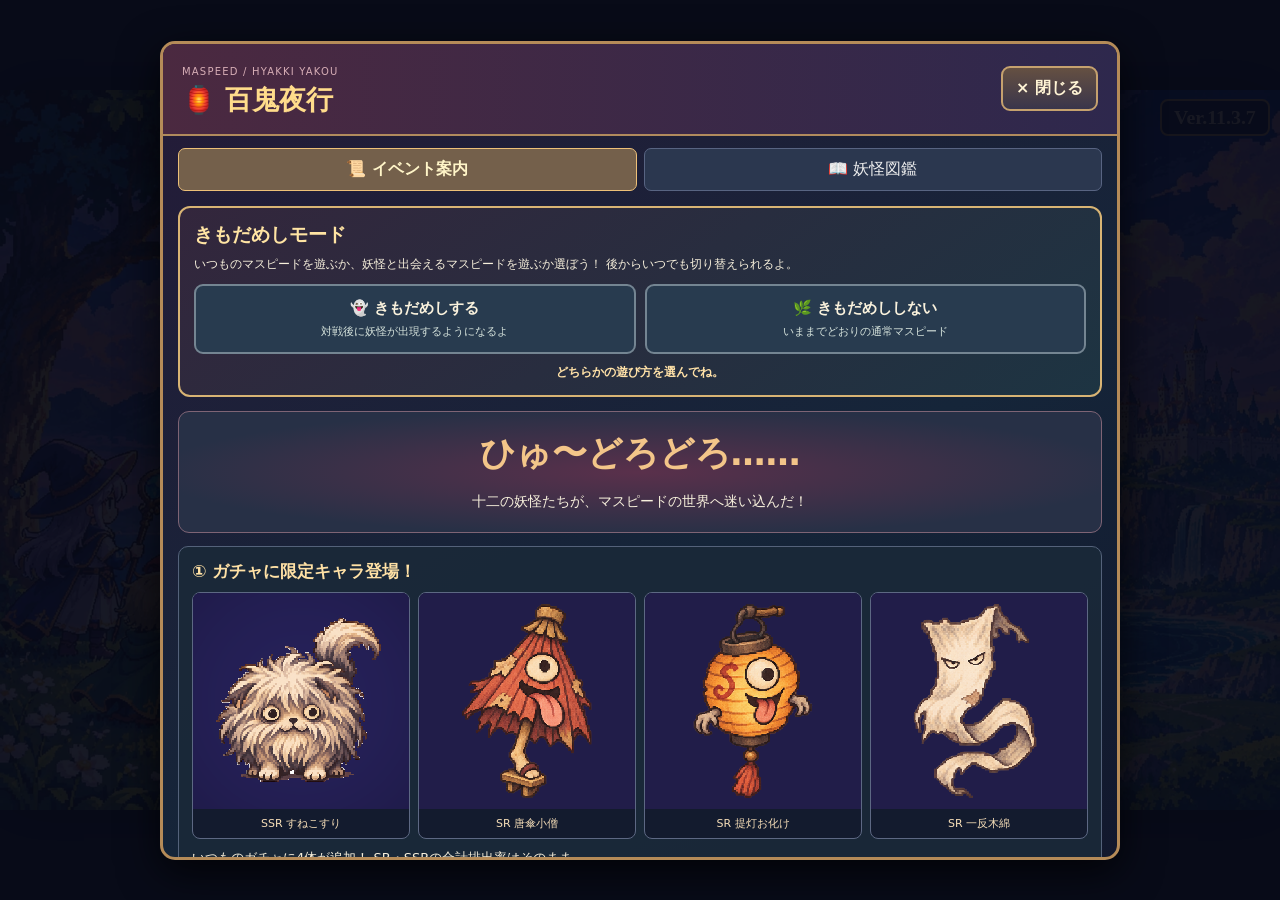
<file: coin-adventure.html>
<!doctype html><html lang="ja"><head><meta charset="utf-8"><meta name="viewport" content="width=device-width, initial-scale=1, viewport-fit=cover"><meta name="theme-color" content="#15254b"><title>マスピード｜マスコインを稼ぐ冒険</title><style>
:root{color-scheme:dark;--gold:#f7d978;--bg:#0d1530}*{box-sizing:border-box}body{margin:0;background:radial-gradient(ellipse at 50% 1%,#263e78,#0b142f 70%);font-family:system-ui,-apple-system,"Hiragino Kaku Gothic ProN",sans-serif;color:#f9eed0;min-height:100dvh;padding:max(12px,env(safe-area-inset-top)) 12px max(12px,env(safe-area-inset-bottom))}a{color:inherit;text-decoration:none}button,a{touch-action:manipulation}button{cursor:pointer;font:inherit;font-weight:850}header{width:min(100%,1020px);margin:0 auto 10px;display:flex;justify-content:space-between;gap:10px;align-items:center;flex-wrap:wrap}h1{font-size:clamp(17px,3.5vw,27px);margin:0;color:#ffe9a5;text-shadow:0 2px #181127}.back{border:2px solid #bfa25b;background:#203665;border-radius:9px;padding:10px 12px;font-weight:850;font-size:13px}.wallet{background:#101c3e;border:1px solid #bfa05c;border-radius:9px;padding:7px 12px;color:#fff1c0;font-size:clamp(12px,2vw,15px);font-weight:850}main{width:min(100%,1020px);margin:auto}.topbar{display:flex;justify-content:space-between;align-items:center;gap:8px;flex-wrap:wrap;margin:8px 0}.topbar>*{font-size:clamp(12px,2vw,16px);font-weight:850}.help{background:#192d53;border:1px solid #5973a2;border-radius:8px;padding:8px 12px;line-height:1.5}.board{position:relative;border:5px solid #d5ac60;border-radius:13px;overflow:hidden;box-shadow:0 18px 55px #0007,inset 0 0 0 3px #83653f;background:#8bd4f8;isolation:isolate;touch-action:manipulation}canvas{display:block;width:100%;height:auto;aspect-ratio:16/9;image-rendering:pixelated;touch-action:manipulation;cursor:pointer}.hud{pointer-events:none;position:absolute;inset:9px 12px auto;display:flex;justify-content:space-between;gap:8px;color:#fff;font-size:clamp(11px,2vw,17px);font-weight:950;text-shadow:2px 2px 0 #153052,-1px -1px #153052}.hud span{background:#09193378;border-radius:6px;padding:5px 8px}.modal{position:absolute;inset:0;background:#09132cc9;z-index:5;display:grid;place-items:center;padding:14px}.modal[hidden]{display:none}.panel{width:min(94%,440px);padding:clamp(14px,3vw,28px);border:3px solid var(--gold);border-radius:14px;background:linear-gradient(#273e70,#122345);text-align:center;box-shadow:0 10px 60px #000b}.panel h2{font-size:clamp(23px,4.3vw,34px);margin:0 0 13px;color:#ffe79b}.panel p{line-height:1.6;margin:9px 0;font-size:clamp(13px,2.3vw,16px)}.panel .hero{height:80px;max-width:90px;object-fit:contain;image-rendering:pixelated;display:block;margin:0 auto 8px;filter:drop-shadow(0 6px 4px #0008)}.panel .reward{font-size:clamp(20px,4vw,30px);font-weight:950;color:var(--gold);text-shadow:0 3px #412b12}.button{border:2px solid #ffe49f;border-radius:11px;background:linear-gradient(#fce4a3,#d29e45);color:#37220d;padding:13px 21px;min-height:48px;font-weight:950}.button.secondary{border-color:#8ba3d6;background:#223f74;color:#f5e7bf}.actions{display:flex;flex-wrap:wrap;justify-content:center;gap:10px;margin-top:12px}#jump{display:block;width:min(100%,360px);margin:16px auto;background:linear-gradient(180deg,#ffe6a4,#dca63f);color:#40260c;border:3px solid #fff0c8;box-shadow:0 7px 0 #90621f;border-radius:16px;font-size:clamp(22px,4vw,31px);font-weight:1000;min-height:70px}#jump:active{transform:translateY(4px);box-shadow:0 3px #90621f}#jump:disabled{opacity:.55}.rules{text-align:center;line-height:1.7;color:#cbd8f6;font-size:clamp(11px,2vw,14px);margin:10px auto;max-width:820px}.badge{display:inline-block;border:1px solid #ba9c58;padding:4px 9px;border-radius:7px;font-weight:700;color:#ffe7a9}.paused{color:#ffd778}@media(max-width:600px){body{padding-left:5px;padding-right:5px}.board{border-width:3px;border-radius:7px}header{padding:5px;gap:6px}.wallet{padding:6px 9px}#jump{margin:12px auto;min-height:65px}.rules{padding:0 8px}.panel{max-width:380px}}
@media(max-width:600px), (max-height:630px) and (max-width:800px){
 .modal{position:fixed;inset:0;z-index:99;padding:14px;background:#08142be8}
 .panel{width:min(95vw,410px);max-height:calc(100dvh - 28px);overflow-y:auto;padding:clamp(13px,3vw,23px)}
 .panel .hero{height:67px;margin-bottom:5px}
 .panel h2{margin-bottom:7px}
 .panel p{margin:6px 0}
}
</style></head><body><header><a class="back" href="./index.html">← マスピードに戻る</a><h1>🪙 マスコインを稼ぐ冒険 <small style="font-size:12px;color:#f8d67a">開発者プレビュー</small></h1><div class="wallet" id="wallet">🪙 0 マスコイン</div></header><main><div class="topbar"><span class="help">🎮 自動で走るよ！ タップ・スペースでジャンプ</span><button id="soundToggle" type="button" class="badge" style="background:#1a3158;color:#ffe7a9;cursor:pointer">🔊 BGM ON</button><span class="badge" id="activeAvatar">選択中：キャラ</span></div><div class="board"><canvas id="game" width="960" height="540" aria-label="自動で進む横スクロール式コイン集めゲーム。タップかスペースキーでジャンプ"></canvas><div class="hud"><span id="hudCoin">🪙 拾ったコイン 0</span><span id="hudEnemy">⚔ 倒した敵 0</span><span id="hudProgress">進行 0%</span></div><div id="panelOverlay" class="modal"><div class="panel"><img class="hero" id="panelAvatar" alt="装備中のアバター"><h2 id="panelTitle">マスコイン大冒険！</h2><p id="panelBody">コインを拾い、スライムを踏んで稼ごう！<br>敵に横から当たったり、穴に落ちるとゲームオーバー。</p><div class="reward" id="panelReward">🪙 ゴールボーナス +50</div><div class="actions"><button class="button" id="start">▶ 冒険を始める</button><a class="button secondary" href="./index.html">タイトルへ</a></div></div></div></div><button id="jump" type="button">↑ ジャンプ！</button><p class="rules">コイン1枚＝5マスコイン / スライム1体＝10マスコイン / ゴール＝50マスコイン。失敗した場合も獲得分の半分を持ち帰れるよ。<br><span class="paused">※コインは終了時に1回だけ加算。装備中アバターと所持金は本編と共通。</span></p></main><script>if(sessionStorage.getItem("mathspeed-coin-preview")!=="yes"){location.replace("./index.html")}</script><script src="./coin-adventure.js" defer></script></body></html>
</file>
